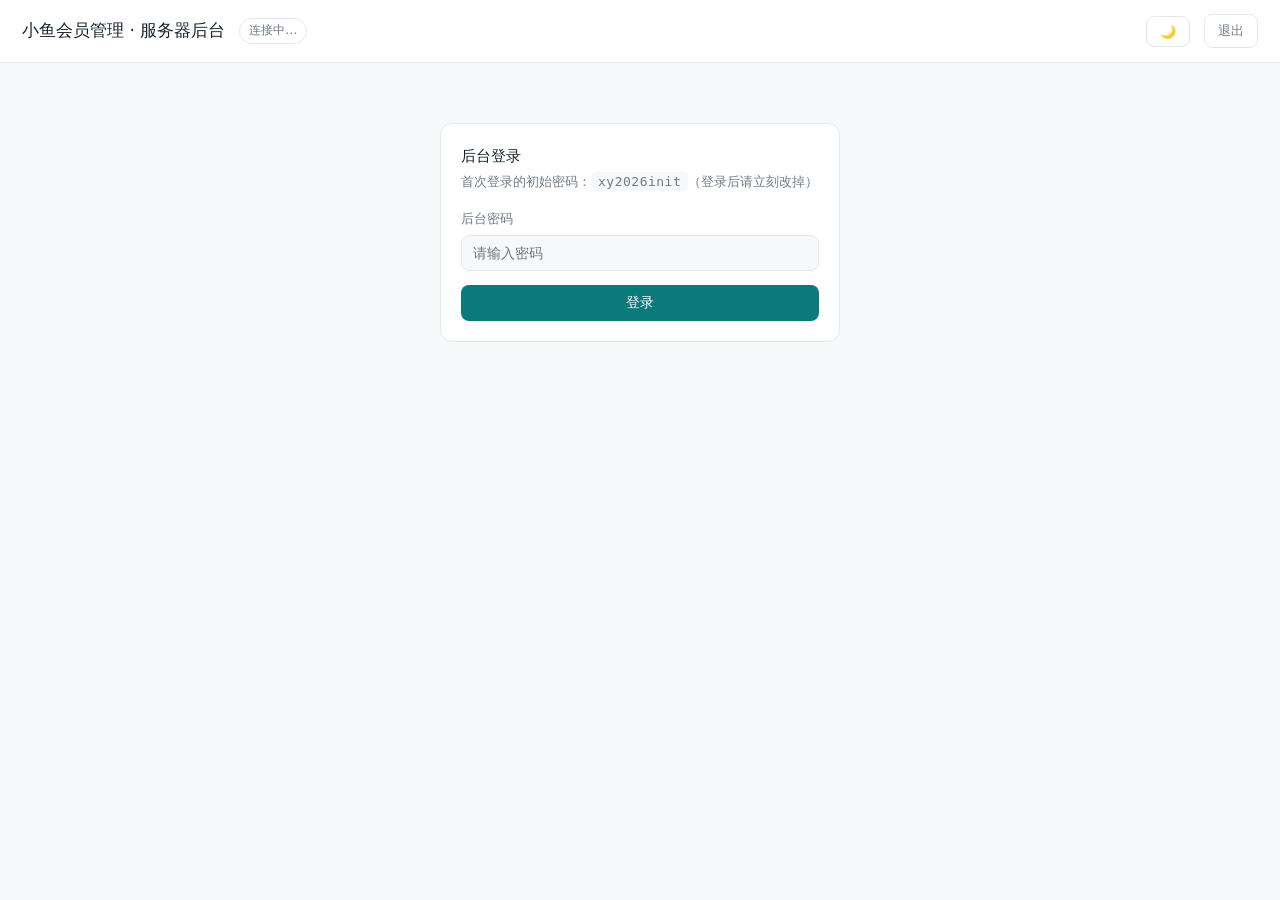
<file: admin.html>
<!DOCTYPE html>
<html lang="zh-CN">
<head>
<meta charset="utf-8">
<meta name="viewport" content="width=device-width,initial-scale=1">
<title>小鱼会员管理 · 服务器后台</title>
<style>
:root{
  --bg:#f6f8fa; --card:#fff; --line:#e4e9ef; --text:#18232c; --sub:#6d7a87;
  --accent:#0a7a7a; --accent2:#076666; --danger:#c9302c; --warn:#b06d00; --ok:#16895a;
  --radius:12px;
}
@media (prefers-color-scheme:dark){
  :root{ --bg:#14181c; --card:#1c2229; --line:#2c353e; --text:#e6ecf1; --sub:#8b98a5;
         --accent:#22a5a5; --accent2:#1a8f8f; --danger:#ef6a6a; --warn:#e0a44a; --ok:#3fbc8a; }
}
/* 手动锁定主题（顶栏 🌙/☀️ 按钮） */
:root[data-theme="dark"]{
  --bg:#14181c; --card:#1c2229; --line:#2c353e; --text:#e6ecf1; --sub:#8b98a5;
  --accent:#22a5a5; --accent2:#1a8f8f; --danger:#ef6a6a; --warn:#e0a44a; --ok:#3fbc8a;
}
:root[data-theme="light"]{
  --bg:#f6f8fa; --card:#fff; --line:#e4e9ef; --text:#18232c; --sub:#6d7a87;
  --accent:#0a7a7a; --accent2:#076666; --danger:#c9302c; --warn:#b06d00; --ok:#16895a;
}
*{box-sizing:border-box}
body{margin:0;background:var(--bg);color:var(--text);
  font:14px/1.6 "Microsoft YaHei UI","PingFang SC",system-ui,sans-serif}
header{background:var(--card);border-bottom:1px solid var(--line);padding:14px 22px;
  display:flex;align-items:center;gap:14px;position:sticky;top:0;z-index:10;flex-wrap:wrap}
header h1{font-size:17px;margin:0;font-weight:500}
.badge{font-size:12px;color:var(--sub);border:1px solid var(--line);
  padding:2px 9px;border-radius:99px}
nav{display:flex;gap:6px;padding:14px 22px 0;flex-wrap:wrap}
nav button{background:none;border:0;color:var(--sub);padding:8px 15px;cursor:pointer;
  font-size:14px;border-radius:8px 8px 0 0;font-family:inherit}
nav button.on{background:var(--card);color:var(--text);font-weight:500;
  border:1px solid var(--line);border-bottom-color:var(--card)}
main{padding:16px 22px 40px}
.panel{background:var(--card);border:1px solid var(--line);border-radius:var(--radius);
  padding:20px;margin-bottom:16px}
h2{font-size:15px;margin:0 0 4px;font-weight:500}
.hint{color:var(--sub);font-size:13px;margin:0 0 16px}
label{display:block;font-size:13px;color:var(--sub);margin:12px 0 5px}
input,textarea,select{width:100%;padding:9px 11px;border:1px solid var(--line);
  border-radius:8px;background:var(--bg);color:var(--text);font-size:14px;font-family:inherit}
input:focus,textarea:focus,select:focus{outline:none;border-color:var(--accent)}
textarea{min-height:96px;resize:vertical}
button.act{background:var(--accent);color:#fff;border:0;padding:9px 20px;border-radius:8px;
  cursor:pointer;font-size:14px;font-family:inherit;margin-top:14px}
button.act:hover{background:var(--accent2)}
button.act:disabled{opacity:.5;cursor:not-allowed}
button.ghost{background:none;color:var(--sub);border:1px solid var(--line);
  padding:7px 13px;border-radius:8px;cursor:pointer;font-size:13px;font-family:inherit}
button.ghost:hover{color:var(--text)}
.row{display:flex;gap:14px;flex-wrap:wrap}
.row>*{flex:1;min-width:190px}
table{width:100%;border-collapse:collapse;font-size:13px}
th{text-align:left;padding:9px 10px;color:var(--sub);font-weight:400;
  border-bottom:1px solid var(--line);white-space:nowrap}
td{padding:10px;border-bottom:1px solid var(--line);vertical-align:middle}
tr:last-child td{border-bottom:0}
code{background:var(--bg);padding:2px 7px;border-radius:5px;font-size:13px;
  font-family:Consolas,monospace;letter-spacing:.5px}
.tag{font-size:12px;padding:2px 9px;border-radius:99px;border:1px solid var(--line);color:var(--sub)}
.tag.ok{color:var(--ok);border-color:currentColor}
.tag.off{color:var(--warn);border-color:currentColor}
.msg{padding:11px 15px;border-radius:8px;margin:14px 0;font-size:13px;display:none}
.msg.show{display:block}
.msg.ok{background:rgba(22,137,90,.1);color:var(--ok)}
.msg.err{background:rgba(201,48,44,.1);color:var(--danger)}
.card2{background:var(--bg);border:1px solid var(--line);border-radius:10px;padding:15px;margin-top:14px}
.card2 h3{font-size:14px;margin:0 0 10px;font-weight:500}
.hide{display:none!important}
.pbar{height:6px;background:var(--line);border-radius:99px;overflow:hidden;margin-top:8px}
.pbar i{display:block;height:100%;background:var(--accent);width:0;transition:width .2s}
.empty{color:var(--sub);text-align:center;padding:36px 0;font-size:13px}
code.big{font-size:19px;letter-spacing:3px;padding:7px 15px;display:inline-block;margin-top:8px}
</style>
</head>
<body>

<header>
  <h1>小鱼会员管理 · 服务器后台</h1>
  <span class="badge" id="hostBadge">连接中…</span>
  <span style="flex:1"></span>
  <button class="ghost" id="btnTheme">🌙</button>
  <button class="ghost" id="btnLogout">退出</button>
</header>

<!-- ============ 登录 ============ -->
<div id="loginBox" style="max-width:400px;margin:60px auto">
  <div class="panel">
    <h2>后台登录</h2>
    <p class="hint">首次登录的初始密码：<code>xy2026init</code>（登录后请立刻改掉）</p>
    <label>后台密码</label>
    <input type="password" id="inPass" autocomplete="current-password" placeholder="请输入密码">
    <div class="msg" id="loginMsg"></div>
    <button class="act" style="width:100%" id="btnLogin">登录</button>
  </div>
</div>

<!-- ============ 主界面 ============ -->
<div id="mainBox" class="hide">
  <nav>
    <button data-tab="stores" class="on">门店管理</button>
    <button data-tab="notices">公告发布</button>
    <button data-tab="update">版本更新</button>
    <button data-tab="backup">数据备份</button>
    <button data-tab="setting">设置</button>
  </nav>
  <main>
    <div class="msg" id="tip"></div>

    <!-- 门店 -->
    <section id="tab-stores">
      <div class="panel">
        <h2>登记新门店</h2>
        <p class="hint">门店买软件时把手机号给你 → 你在这里登记 → 门店首次打开软件<b>输手机号就能激活</b>，
          不需要开通码。<br>
          <b>一个门店多台电脑</b>：第一台（主台）序号留空，第二台起填 01、02…。
          填了序号就表示这家店有多台，会启用<b>多机数据共享</b>。序号只用来标记机器，不影响激活。</p>
        <div class="row">
          <div><label>门店手机号</label><input id="stPhone" placeholder="11 位手机号"></div>
          <div><label>序号（只有一台就留空）</label><input id="stSeq" maxlength="2" placeholder="01 / 02…"></div>
        </div>
        <label>门店名称（方便你认人，可留空）</label>
        <input id="stName" placeholder="例如：凤仪店">
        <label>备注（只有你能看到）</label>
        <input id="stNote" placeholder="例如：2026-10 购买，单店基础版">
        <button class="act" id="btnAddStore">登记门店</button>
      </div>

      <div class="panel">
        <h2>门店列表</h2>
        <p class="hint" id="storeStat"></p>
        <div id="storeList"></div>
      </div>
    </section>

    <!-- 公告 -->
    <section id="tab-notices" class="hide">
      <div class="panel">
        <h2>发公告</h2>
        <p class="hint">轮播公告显示在门店工作台顶部，按「天」自动过期；强制公告每��登录都弹一次，点「我知道了」才不再打扰。</p>
        <label>公告类型</label>
        <select id="ncKind">
          <option value="banner">轮播公告（工作台顶部滚动，按天自动结束）</option>
          <option value="modal">强制公告（每人登录弹一次，必须点确认）</option>
        </select>
        <label>标题</label>
        <input id="ncTitle" placeholder="例如：本周六凌晨停机维护">
        <label>内容</label>
        <textarea id="ncBody" placeholder="写清楚发生了什么、门店要做什么。"></textarea>
        <div class="row">
          <div id="daysWrap"><label>轮播天数（到点自动收起）</label>
            <input id="ncDays" type="number" value="3" min="0" max="365"></div>
          <div><label>置顶（置顶的排前面）</label>
            <select id="ncPinned"><option value="0">否</option><option value="1">是</option></select></div>
        </div>
        <button class="act" id="btnAddNotice">发布公告</button>
      </div>
      <div class="panel">
        <h2>已发公告</h2>
        <div id="noticeList"></div>
      </div>
    </section>

    <!-- 更新 -->
    <section id="tab-update" class="hide">
      <div class="panel">
        <h2>发布新版本</h2>
        <p class="hint">
          选<b>发布目录里真正变了的文件</b>（通常只有 <code>XiaoyuMember.dll</code>），系统自动切块算哈希。
          门店电脑上有一模一样的块就直接复用，只下载不同的块 —— 一次更新通常几百 KB。
        </p>
        <div class="row">
          <div><label>版本号</label><input id="upVersion" placeholder="例如 1.0.1"></div>
          <div><label>是否强制更新</label>
            <select id="upMandatory"><option value="0">否（可稍后再说）</option><option value="1">是（必须更新才能继续用）</option></select></div>
        </div>
        <label>更新说明（门店能看到）</label>
        <input id="upNotes" placeholder="例如：修复了散客结算不弹窗的问题">

        <label>要更新的文件（可多选）</label>
        <input type="file" id="upFiles" multiple>
        <div id="upFileList" class="hint" style="margin-top:8px">还没选文件</div>

        <label style="margin-top:18px">推送给谁</label>
        <select id="upMode">
          <option value="all">全部已激活门店</option>
          <option value="test">只推给测试组</option>
          <option value="selected">只推给指定门店</option>
        </select>
        <div id="upTargetBox" class="hide" style="margin-top:10px"></div>

        <div class="pbar"><i id="upBar"></i></div>
        <button class="act" id="btnPublish">生成清单并发布</button>
        <div id="upStage" class="hint" style="margin-top:10px"></div>
      </div>

      <div class="panel">
        <h2>当前线上版本</h2>
        <div id="manifestView"></div>
      </div>

      <div class="panel">
        <h2>历史版本</h2>
        <p class="hint">这里最多留最近 30 个版本。点「回滚到」就能把线上版本改回去 —— 门店下次检测又会看到这个版本并升级。
          回滚只改清单，门店本地已经下载的块不用重下。</p>
        <button class="ghost" id="btnClearHist" style="margin-bottom:12px">清空历史</button>
        <div id="histView"></div>
      </div>
    </section>

    <!-- 备份 -->
    <section id="tab-backup" class="hide">
      <div class="panel">
        <h2>门店数据远程备份</h2>
        <p class="hint">门店软件每天首次启动会上传一份<b>加密</b>备份。云端只有密文，看不到会员信息。
          硬盘坏了、系统重装了，在这里下载恢复。每店最多留 30 份。</p>
        <div id="backupList"></div>
      </div>
    </section>

    <!-- 设置 -->
    <section id="tab-setting" class="hide">
      <div class="panel">
        <h2>修改后台密码</h2>
        <p class="hint">原密码 <code>123456</code> 形同虚设（站点公开可访问），务必改成强密码。</p>
        <label>新密码（至少 6 位）</label>
        <input id="newPass" type="password" placeholder="至少 6 位">
        <button class="act" id="btnChgPass">保存新密码</button>
      </div>
      <div class="panel">
        <h2>清空旧数据</h2>
        <p class="hint">软件分享站时期的软件列表、分类、admin_pass 已不再使用，清理掉不影响新功能。</p>
        <button class="ghost" id="btnCleanOld">清理旧数据（软件列表/分类/旧密码）</button>
        <hr style="margin:18px 0;border:0;border-top:1px solid var(--line)">
        <h2>导出全部数据</h2>
        <p class="hint">门店、公告、备份索引、版本清单一次性导出成 JSON。换服务器或本地留档用。</p>
        <button class="ghost" id="btnExport">导出 JSON</button>
      </div>
      <div class="panel">
        <h2>服务器信息</h2>
        <div id="sysInfo"></div>
      </div>
    </section>
  </main>
</div>

<script>
const KV = "pass=";                       // 会话内暂存，刷新需重登
let PASS = sessionStorage.getItem("xy_pass") || "";
let BLOCK = 64 * 1024;                    // 64 KB 分块
const $ = id => document.getElementById(id);

function tip(msg, ok = true) {
  const t = $("tip");
  t.textContent = msg;
  t.className = "msg show " + (ok ? "ok" : "err");
  clearTimeout(t._h);
  t._h = setTimeout(() => t.className = "msg", 5000);
}

async function api(path, { method = "GET", body, raw } = {}) {
  const h = { "x-admin-pass": PASS };
  if (body && !raw) h["content-type"] = "application/json";
  const r = await fetch(path, { method, headers: h, body: raw ? body : (body ? JSON.stringify(body) : undefined) });
  const ct = r.headers.get("content-type") || "";
  if (!ct.includes("json")) return await r.blob();
  const j = await r.json();
  if (!r.ok || j.ok === false) throw new Error(j.error || ("HTTP " + r.status));
  return j;
}

function esc(s) {
  return String(s ?? "").replace(/[&<>"']/g, c =>
    ({ "&": "&amp;", "<": "&lt;", ">": "&gt;", '"': "&quot;", "'": "&#39;" }[c]));
}

function fmtTime(s) {
  if (!s) return "—";
  const d = new Date(s);
  return d.toLocaleString("zh-CN", { hour12: false });
}
function fmtSize(b) {
  if (!b) return "0 B";
  const u = ["B", "KB", "MB", "GB"];
  const i = Math.floor(Math.log(b) / Math.log(1024));
  return (b / 1024 ** i).toFixed(i ? 1 : 0) + " " + u[i];
}

// ---------------- 登录 ----------------
async function login() {
  const p = $("inPass").value.trim();
  if (!p) return;
  PASS = p;
  try {
    await api("/api/stores");            // 试一次，错了会抛
    sessionStorage.setItem("xy_pass", p);
    $("loginBox").classList.add("hide");
    $("mainBox").classList.remove("hide");
    $("hostBadge").textContent = location.host;
    refreshAll();
  } catch (e) {
    PASS = "";
    const m = $("loginMsg");
    m.textContent = "密码错误：" + e.message;
    m.className = "msg show err";
  }
}

$("btnLogin").onclick = login;
$("inPass").onkeydown = e => { if (e.key === "Enter") login(); };
$("btnLogout").onclick = () => { sessionStorage.clear(); location.reload(); };

// ---------------- 切换页签 ----------------
document.querySelectorAll("nav button").forEach(b => {
  b.onclick = () => {
    document.querySelectorAll("nav button").forEach(x => x.classList.remove("on"));
    b.classList.add("on");
    ["stores", "notices", "update", "backup", "setting"].forEach(t =>
      $("tab-" + t).classList.toggle("hide", t !== b.dataset.tab));
    if (b.dataset.tab === "backup") loadBackups();
    if (b.dataset.tab === "update") { loadManifest(); loadHistory(); }
  };
});

$("ncKind").onchange = () => {
  $("daysWrap").style.opacity = $("ncKind").value === "banner" ? 1 : .4;
};

// ---------------- 门店 ----------------
async function loadStores() {
  const d = await api("/api/stores");
  // 同一门店的多台电脑排一起：先按手机号，再按序号（主台 seq 为空，排最前）
  const list = (d.stores || []).slice().sort((a, b) =>
    a.phone === b.phone
      ? String(a.seq || "").localeCompare(String(b.seq || ""))
      : String(a.phone).localeCompare(String(b.phone)));

  const shops = new Set(list.map(s => s.phone)).size;   // 门店数：按手机号去重
  const used = list.filter(s => s.activatedAt).length;  // 已激活：看有没有激活时间
  $("storeStat").textContent =
    `共 ${shops} 家门店 / ${list.length} 台机 · 已激活 ${used} 台 · 未激活 ${list.length - used} 台`;

  if (!list.length) { $("storeList").innerHTML = '<div class="empty">还没有登记任何门店</div>'; return; }

  $("storeList").innerHTML = `<table>
    <tr><th>门店</th><th>登录号</th><th>状态</th><th>最近联系</th><th>版本</th><th></th></tr>
    ${list.map(s => `<tr>
      <td>${esc(s.name || "(未填)")}
        <span class="tag">${s.seq ? esc(s.seq) + " 号机" : "主台"}</span>
        <br><span style="color:var(--sub);font-size:12px">${esc(s.note || "")}</span></td>
      <td><code>${esc(s.loginAccount || s.phone)}</code></td>
      <td>${s.activatedAt
        ? '<span class="tag ok">已激活</span>'
        : '<span class="tag off">待激活</span>'}</td>
      <td style="font-size:12px;color:var(--sub)">${fmtTime(s.lastSeen)}<br>${esc(s.lastAction || "")}</td>
      <td>${esc(s.version || "—")}</td>
      <td>
        <button class="ghost" data-addmachine="${esc(s.phone)}" title="同一门店再加一台电脑">加一台</button>
        <button class="ghost" data-del="${esc(s.id)}">删除</button>
      </td></tr>`).join("")}</table>`;

  // 「加一台」= 账号模型里说的那个「+」按钮：填好手机号和下一个序号，确认后登记
  $("storeList").querySelectorAll("[data-addmachine]").forEach(b => b.onclick = () => {
    const phone = b.dataset.addmachine;
    const used = list.filter(x => x.phone === phone && x.seq)
                     .map(x => parseInt(x.seq, 10)).filter(n => !Number.isNaN(n));
    const next = String((used.length ? Math.max(...used) : 0) + 1).padStart(2, "0");
    $("stPhone").value = phone;
    $("stSeq").value = next;
    $("stName").value = (list.find(x => x.phone === phone && !x.seq)?.name) || "";
    $("stNote").value = "";
    tip(`已填好 ${phone}+${next}，确认后点「登记门店」`);
  });

  $("storeList").querySelectorAll("[data-del]").forEach(b => b.onclick = async () => {
    if (!confirm("删除后该门店无法再激活。确定？")) return;
    await api("/api/stores", { method: "DELETE", body: { id: b.dataset.del } });
    tip("已删除"); loadStores();
  });
}

$("btnAddStore").onclick = async () => {
  try {
    const d = await api("/api/stores", {
      method: "POST",
      body: {
        phone: $("stPhone").value.trim(),
        seq: $("stSeq").value.trim(),
        name: $("stName").value.trim(),
        note: $("stNote").value.trim()
      }
    });
    const acc = d.store.loginAccount || d.store.phone;
    $("stPhone").value = $("stSeq").value = $("stName").value = $("stNote").value = "";
    tip(`已登记 ${acc} —— 让门店在软件里输这个手机号即可激活`);
    loadStores();
  } catch (e) { tip(e.message, false); }
};

// ---------------- 公告 ----------------
async function loadNotices() {
  // 公开读接口不返回后台视图，这里直接读 KV 不方便，用 manifest 同源的 notices 读
  const r = await fetch("/api/notices");
  const d = await r.json();
  const list = d.notices || [];
  if (!list.length) { $("noticeList").innerHTML = '<div class="empty">还没发过公告</div>'; return; }

  $("noticeList").innerHTML = `<table>
    <tr><th>类型</th><th>标题</th><th>内容</th><th>播几天</th><th>发布时间</th><th></th></tr>
    ${list.map(n => `<tr>
      <td>${n.kind === "modal"
        ? '<span class="tag">强制弹窗</span>'
        : `<span class="tag off">轮播 ${n.days} 天</span>`}</td>
      <td>${esc(n.title)}${n.pinned ? " 📌" : ""}</td>
      <td style="max-width:340px;color:var(--sub)">${esc(n.body)}</td>
      <td>${n.kind === "banner" ? n.days + " 天" : "—"}</td>
      <td style="font-size:12px;color:var(--sub)">${fmtTime(n.releasedAt)}</td>
      <td><button class="ghost" data-off="${esc(n.id)}">下线</button></td>
    </tr>`).join("")}</table>`;

  $("noticeList").querySelectorAll("[data-off]").forEach(b => b.onclick = async () => {
    if (!confirm("下线后门店立刻看不到这条公告。确定？")) return;
    await api("/api/notices", { method: "PUT", body: { id: b.dataset.off, action: "offline" } });
    tip("已下线"); loadNotices();
  });
}

$("btnAddNotice").onclick = async () => {
  try {
    await api("/api/notices", {
      method: "POST",
      body: {
        kind: $("ncKind").value,
        title: $("ncTitle").value.trim(),
        body: $("ncBody").value.trim(),
        days: parseInt($("ncDays").value || "3", 10),
        pinned: $("ncPinned").value === "1",
      }
    });
    $("ncTitle").value = $("ncBody").value = "";
    tip("公告已发布，门店下次启动就能看到"); loadNotices();
  } catch (e) { tip(e.message, false); }
};

// ---------------- 版本更新 ----------------

/** SHA-256（浏览器原生），返回十六进制字符串。 */
async function sha256(buf) {
  const h = await crypto.subtle.digest("SHA-256", buf);
  return [...new Uint8Array(h)].map(b => b.toString(16).padStart(2, "0")).join("");
}

/** 二进制 → base64。分块上传走这个（比 Blob 转 base64 少一次拷贝）。 */
function toBase64(buf) {
  const bytes = new Uint8Array(buf);
  let s = "";
  const STEP = 0x8000;                     // 每次拼 32 KB，别一次拼太多卡住界面
  for (let i = 0; i < bytes.length; i += STEP)
    s += String.fromCharCode.apply(null, bytes.subarray(i, i + STEP));
  return btoa(s);
}

async function loadManifest() {
  try {
    // PATCH 是后台专用视图，带推送对象（targets 不给客户端看）
    const r = await api("/api/manifest", { method: "PATCH" });
    const d = r.manifest;

    if (!d || !d.version || !(d.files || []).length) {
      $("manifestView").innerHTML = '<div class="empty">还没有发布过版本</div>';
      return;
    }

    const t = d.targets || { mode: "all" };
    const modeName = { all: "全部已激活门店", test: "仅测试组", selected: "仅指定门店" };
    const who = t.mode === "test"
      ? (t.testPhones?.length ? t.testPhones.join("、") : "测试通道")
      : t.mode === "selected" ? (t.phones?.join("、") || "（空）") : "所有已激活门店";

    const total = d.files.reduce((s, f) => s + (f.size || 0), 0);
    const blocks = d.files.reduce((s, f) => s + (f.blocks || []).length, 0);

    $("manifestView").innerHTML = `<div class="card2">
      <h3>当前线上：<code>${esc(d.version)}</code>
        ${d.mandatory ? '<span class="tag off">强制更新</span>' : '<span class="tag">可选更新</span>'}</h3>
      <div style="color:var(--sub);font-size:13px;margin-top:6px">
        发布于 ${fmtTime(d.releasedAt)} · ${esc(d.publishedBy || "后台")}<br>
        推送对象：<b>${esc(modeName[t.mode] || "全部已激活门店")}</b> — ${esc(who)}<br>
        ${d.files.length} 个文件 · 共 ${fmtSize(total)} · ${blocks} 块 × ${fmtSize(d.blockSize || BLOCK)}<br>
        说明：${esc(d.notes || "（无）")}
      </div>
      <table style="margin-top:10px">
        <tr><th>文件</th><th>大小</th><th>块数</th></tr>
        ${d.files.map(f => `<tr>
          <td><code>${esc(f.name)}</code></td>
          <td>${fmtSize(f.size)}</td>
          <td>${(f.blocks || []).length}</td></tr>`).join("")}
      </table>
      <button class="ghost" id="btnOffline" style="margin-top:12px">下线当前版本</button>
      <span class="hint" style="display:inline;margin-left:10px">下线后门店查不到更新，已发布的版本会存进历史可随时回滚</span>
    </div>`;

    $("btnOffline").onclick = async () => {
      if (!confirm(`确定下线 ${d.version}？所有门店下次检测就看不到更新了。`)) return;
      try {
        const res = await api("/api/manifest", { method: "DELETE" });
        tip(res.message || "已下线");
        loadManifest(); loadHistory();
      } catch (e) { tip(e.message, false); }
    };

  } catch (e) {
    $("manifestView").innerHTML = `<div class="empty">${esc(e.message)}</div>`;
  }
}

/** 历史版本 + 回滚 */
async function loadHistory() {
  $("histView").innerHTML = '<div class="empty">加载中…</div>';
  try {
    const r = await api("/api/manifest", { method: "POST", body: { action: "history" } });
    const list = r.history || [];

    if (!list.length) { $("histView").innerHTML = '<div class="empty">还没有历史版本</div>'; return; }

    $("histView").innerHTML = `<table>
      <tr><th>版本</th><th>发布于</th><th>内容</th><th>说明</th><th></th></tr>
      ${list.map(h => `<tr>
        <td><code>${esc(h.version)}</code>
          ${h.mandatory ? '<span class="tag off">强制</span>' : ""}</td>
        <td style="font-size:12px;color:var(--sub)">${fmtTime(h.releasedAt)}</td>
        <td>${h.fileCount} 个文件 · ${fmtSize(h.totalSize)}</td>
        <td style="font-size:12px">${esc(h.notes || "（无）")}</td>
        <td><button class="ghost" data-rollback="${esc(h.version)}">回滚到</button></td>
      </tr>`).join("")}</table>`;

    $("histView").querySelectorAll("[data-rollback]").forEach(b => b.onclick = async () => {
      const v = b.dataset.rollback;
      if (!confirm(`把线上版本回滚到 ${v}？\n\n门店下次检测会看到 ${v} 并升级回去。`)) return;
      try {
        const r = await api("/api/manifest", { method: "POST", body: { action: "rollback", version: v } });
        tip(r.message || "已回滚");
        loadManifest(); loadHistory();
      } catch (e) { tip(e.message, false); }
    });

  } catch (e) {
    $("histView").innerHTML = `<div class="empty">${esc(e.message)}</div>`;
  }
}

// ---- 推送目标选择 ----
$("upMode").onchange = async () => {
  const mode = $("upMode").value;
  const box = $("upTargetBox");

  if (mode === "all") { box.classList.add("hide"); box.innerHTML = ""; return; }

  box.classList.remove("hide");

  try {
    const d = await api("/api/stores");
    const list = (d.stores || []).filter(s => s.activatedAt);   // 只给已激活的推

    if (!list.length) {
      box.innerHTML = '<div class="empty">还没有已激活的门店</div>';
      return;
    }

    if (mode === "test") {
      box.innerHTML = `<div class="hint" style="margin-bottom:6px">勾选<b>测试组</b>，只有这些门店会收到本次更新</div>
        ${list.map(s => `<label style="display:flex;align-items:center;gap:8px;margin:4px 0">
          <input type="checkbox" data-test="${esc(s.phone)}" style="width:auto;margin:0">
          <span>${esc(s.name || "(未填)")} · ${esc(s.phone)} · 当前 ${esc(s.version || "—")}</span>
        </label>`).join("")}`;
    } else {
      box.innerHTML = `<div class="hint" style="margin-bottom:6px">勾选<b>要推送的门店</b>，其余门店不会看到本次更新</div>
        ${list.map(s => `<label style="display:flex;align-items:center;gap:8px;margin:4px 0">
          <input type="checkbox" data-pick="${esc(s.phone)}" style="width:auto;margin:0">
          <span>${esc(s.name || "(未填)")} · ${esc(s.phone)} · 当前 ${esc(s.version || "—")}</span>
        </label>`).join("")}`;
    }
  } catch (e) {
    box.innerHTML = `<div class="empty">${esc(e.message)}</div>`;
  }
};

// ---- 文件选择后立刻显示会更新哪些 ----
$("upFiles").onchange = async () => {
  const files = Array.from($("upFiles").files || []);
  const box = $("upFileList");

  if (!files.length) { box.textContent = "还没选文件"; return; }

  const total = files.reduce((s, f) => s + f.size, 0);
  box.innerHTML = `<div style="color:var(--text);margin-bottom:6px">
      ${files.length} 个文件 · 共 ${fmtSize(total)} · 切成 ${files.reduce((s, f) => s + Math.ceil(f.size / BLOCK), 0)} 块
    </div><table>
      <tr><th>文件</th><th>大小</th><th>块数</th></tr>
      ${files.map(f => `<tr>
        <td><code>${esc(relativeName(f.name))}</code></td>
        <td>${fmtSize(f.size)}</td>
        <td>${Math.ceil(f.size / BLOCK)}</td></tr>`).join("")}
    </table>`;
};

/**
 * 去掉浏览器加的路径前缀。
 * 文件选择框带的是绝对路径 D:\...\发布\XiaoyuMember.dll，
 * 但门店电脑上文件就在程序目录根下，所以只取文件名（子目录里的保留相对层级）。
 */
function relativeName(full) {
  const p = String(full).replace(/\\/g, "/");
  const i = p.lastIndexOf("/");
  return i >= 0 ? p.slice(i + 1) : p;
}

// ---- 发布 ----
$("btnPublish").onclick = async () => {
  const version = $("upVersion").value.trim();
  if (!version) return tip("请填版本号", false);

  const files = Array.from($("upFiles").files || []);
  if (!files.length) return tip("请先选要更新的文件", false);

  // 推送目标
  const mode = $("upMode").value;
  const testPhones = mode === "test"
    ? [...$("upTargetBox").querySelectorAll("[data-test]:checked")].map(i => i.dataset.test) : [];
  const phones = mode === "selected"
    ? [...$("upTargetBox").querySelectorAll("[data-pick]:checked")].map(i => i.dataset.pick) : [];

  if (mode === "test" && !testPhones.length) return tip("请至少勾选一家测试组门店", false);
  if (mode === "selected" && !phones.length) return tip("请至少勾选一家门店", false);

  const totalBlocks = files.reduce((s, f) => s + Math.ceil(f.size / BLOCK), 0);
  const totalSize = files.reduce((s, f) => s + f.size, 0);
  const who = mode === "all" ? "全部已激活门店"
    : mode === "test" ? `测试组 ${testPhones.length} 家`
    : `指定的 ${phones.length} 家`;

  if (!confirm(
    `发布 ${version}？\n\n` +
    `文件：${files.length} 个，共 ${fmtSize(totalSize)}，切成 ${totalBlocks} 块\n` +
    `推送给：${who}\n` +
    `强制更新：${$("upMandatory").value === "1" ? "是" : "否"}`
  )) return;

  const btn = $("btnPublish");
  const stage = $("upStage");

  try {
    btn.disabled = true;

    // ---------- 1. 逐文件切块 ----------
    const manifestFiles = [];
    let processed = 0;

    for (const f of files) {
      const buf = await f.arrayBuffer();
      const whole = await sha256(buf);
      const blocks = [], chunks = [];
      const n = Math.max(1, Math.ceil(buf.byteLength / BLOCK));

      for (let off = 0; off < buf.byteLength; off += BLOCK) {
        const chunk = buf.slice(off, Math.min(off + BLOCK, buf.byteLength));
        blocks.push(await sha256(chunk));
        chunks.push(toBase64(chunk));

        processed++;
        if (processed % 8 === 0) {
          $("upBar").style.width = (5 + 70 * processed / totalBlocks) + "%";
          stage.textContent = `正在切块算哈希… ${processed}/${totalBlocks} 块（${esc(relativeName(f.name))}）`;
          await new Promise(r => setTimeout(r));   // 让界面刷新，别看着像卡死
        }
      }

      manifestFiles.push({
        name: relativeName(f.name),
        size: f.size,
        sha256: whole,
        blocks, chunks,
      });
    }

    // ---------- 2. 送上去 ----------
    stage.textContent = `正在上传 ${totalBlocks} 块…`;
    $("upBar").style.width = "80%";

    const r = await api("/api/manifest", {
      method: "PUT",
      body: {
        version,
        notes: $("upNotes").value.trim(),
        mandatory: $("upMandatory").value === "1",
        blockSize: BLOCK,
        files: manifestFiles,
        targets: { mode, phones, testPhones },
        publishedBy: "后台",
      },
    });

    $("upBar").style.width = "100%";
    stage.textContent = "";

    tip(`${version} 已发布：新写入 ${r.written} 块，复用 ${r.reused} 块`
      + (r.reused > 0 ? `（省下 ${fmtSize(r.reused * BLOCK)}）` : ""));

    $("upVersion").value = "";
    $("upNotes").value = "";
    $("upFiles").value = "";
    $("upFileList").textContent = "还没选文件";

    loadManifest(); loadHistory();
  } catch (e) {
    stage.textContent = "";
    tip("发布失败：" + e.message, false);
  } finally {
    btn.disabled = false;
    setTimeout(() => $("upBar").style.width = "0", 1500);
  }
};

// ---------------- 备份 ----------------
async function loadBackups() {
  $("backupList").innerHTML = '<div class="empty">加载中…</div>';
  try {
    const d = await api("/api/backup");
    const g = d.groups || [];
    if (!g.length) { $("backupList").innerHTML = '<div class="empty">还没有门店上传备份</div>'; return; }

    $("backupList").innerHTML = `<p class="hint">共 ${d.totalBackups} 份 · 占用 ${fmtSize(d.totalBytes)} · 每店最多留 ${d.keepPerStore} 份</p>` +
      g.map(x => `<div class="card2">
        <h3>${esc(x.storeName)} <span style="color:var(--sub);font-weight:400;font-size:13px">${esc(x.phone)}</span>
          ${x.activated ? '<span class="tag ok">已激活</span>' : '<span class="tag off">待激活</span>'}</h3>
        <div style="color:var(--sub);font-size:13px">
          ${x.count} 份 · 共 ${fmtSize(x.totalBytes)} · 最近 ${fmtTime(x.latest)} · 客户端版本 ${esc(x.version || "—")}
        </div>
        ${x.backups.length ? `<table style="margin-top:10px">
          <tr><th>时间</th><th>大小</th><th>校验</th><th>版本</th><th></th></tr>
          ${x.backups.map(b => `<tr>
            <td>${fmtTime(b.createdAt)}</td>
            <td>${fmtSize(b.size)}</td>
            <td style="font-size:11px;color:var(--sub)">${esc((b.sha256 || "").slice(0, 12)) || "—"}</td>
            <td>${esc(b.localVersion || "—")}</td>
            <td>
              <a class="ghost" style="text-decoration:none" href="/api/backup?file=${encodeURIComponent(b.file)}"
                 onclick="event.preventDefault();dl('${esc(b.file)}')">下载</a>
              <button class="ghost" data-bkdel="${esc(b.file)}">删除</button>
            </td></tr>`).join("")}</table>` : '<div class="empty" style="padding:16px">这家店还没有备份</div>'}
      </div>`).join("");

    $("backupList").querySelectorAll("[data-bkdel]").forEach(b => b.onclick = async () => {
      if (!confirm("删除这份备份？不可恢复。")) return;
      await api("/api/backup", { method: "DELETE", body: { file: b.dataset.bkdel } });
      tip("已删除"); loadBackups();
    });
  } catch (e) {
    $("backupList").innerHTML = `<div class="empty">${esc(e.message)}</div>`;
  }
};

async function dl(file) {
  try {
    const blob = await api("/api/backup?file=" + encodeURIComponent(file));
    const a = document.createElement("a");
    a.href = URL.createObjectURL(blob);
    a.download = file.replace(/^[^_]+_/, "") + ".db";
    a.click();
    setTimeout(() => URL.revokeObjectURL(a.href), 3000);
    tip("已开始下载");
  } catch (e) { tip("下载失败：" + e.message, false); }
}

// ---------------- 设置 ----------------
$("btnChgPass").onclick = async () => {
  const p = $("newPass").value.trim();
  if (p.length < 6) return tip("密码至少 6 位", false);
  try {
    await api("/api/admin", { method: "POST", body: { action: "changepass", newpass: p } });
    $("newPass").value = "";
    tip("密码已修改，1.5 秒后请用新密码重新登录");
    setTimeout(() => { sessionStorage.clear(); location.reload(); }, 1500);
  } catch (e) { tip(e.message, false); }
};

$("btnCleanOld").onclick = async () => {
  if (!confirm("清理软件分享站时期的旧数据？此操作不可撤销。")) return;
  try {
    const d = await api("/api/admin", { method: "POST", body: { action: "cleanOld" } });
    tip(d.message || "已清理");
  } catch (e) { tip(e.message, false); }
};

$("btnClearHist").onclick = async () => {
  if (!confirm("清空全部历史版本记录？\n\n只删历史列表，当前线上版本不受影响；\n删掉之后就回滚不回这些版本了。")) return;
  try {
    const d = await api("/api/manifest", { method: "POST", body: { action: "clearHistory" } });
    tip(d.message || "历史已清空");
    loadHistory();
  } catch (e) { tip(e.message, false); }
};

$("btnExport").onclick = async () => {
  try {
    const d = await api("/api/admin", { method: "POST", body: { action: "export" } });
    const blob = new Blob([JSON.stringify(d, null, 2)], { type: "application/json" });
    const a = document.createElement("a");
    a.href = URL.createObjectURL(blob);
    a.download = "小鱼服务器数据-" + new Date().toISOString().slice(0, 10) + ".json";
    a.click();
    setTimeout(() => URL.revokeObjectURL(a.href), 3000);
    tip("已导出（注意：备份文件本体不在里面，只有索引）");
  } catch (e) { tip(e.message, false); }
};

// ---------------- 主题 ----------------
// 系统深浅色是 CSS media query 自动跟的；这个按钮是「强制锁定」明/暗，
// 供你在一台机器上两种都看看效果。
function applyTheme(mode) {
  document.documentElement.dataset.theme = mode;
  localStorage.setItem("xy_theme", mode);
  $("btnTheme").textContent = mode === "dark" ? "☀️" : "🌙";
}
$("btnTheme").onclick = () => {
  applyTheme(document.documentElement.dataset.theme === "dark" ? "light" : "dark");
};
applyTheme(localStorage.getItem("xy_theme") || "");

// ---------------- 启动 ----------------
async function refreshAll() {
  try { await loadStores(); } catch (e) { tip(e.message, false); }
  try { await loadNotices(); } catch (e) { /* ignore */ }
  try { await loadManifest(); } catch (e) { /* ignore */ }
  try { await loadHistory(); } catch (e) { /* ignore */ }

  $("sysInfo").innerHTML = `<table>
    <tr><td style="width:130px;color:var(--sub)">站点地址</td><td><code>${esc(location.origin)}</code></td></tr>
    <tr><td style="color:var(--sub)">版本清单</td><td><code>${esc(location.origin)}/api/manifest</code></td></tr>
    <tr><td style="color:var(--sub)">公告接口</td><td><code>${esc(location.origin)}/api/notices</code></td></tr>
    <tr><td style="color:var(--sub)">门店注册</td><td><code>${esc(location.origin)}/api/stores</code></td></tr>
    <tr><td style="color:var(--sub)">数据备份</td><td><code>${esc(location.origin)}/api/backup</code></td></tr>
    <tr><td style="color:var(--sub)">服务器时间</td><td>${fmtTime(new Date().toISOString())}</td></tr>
  </table>`;
}

if (PASS) {
  api("/api/stores").then(() => {
    $("loginBox").classList.add("hide");
    $("mainBox").classList.remove("hide");
    $("hostBadge").textContent = location.host;
    refreshAll();
  }).catch(() => { sessionStorage.clear(); PASS = ""; });
}
</script>
</body>
</html>
</file>
